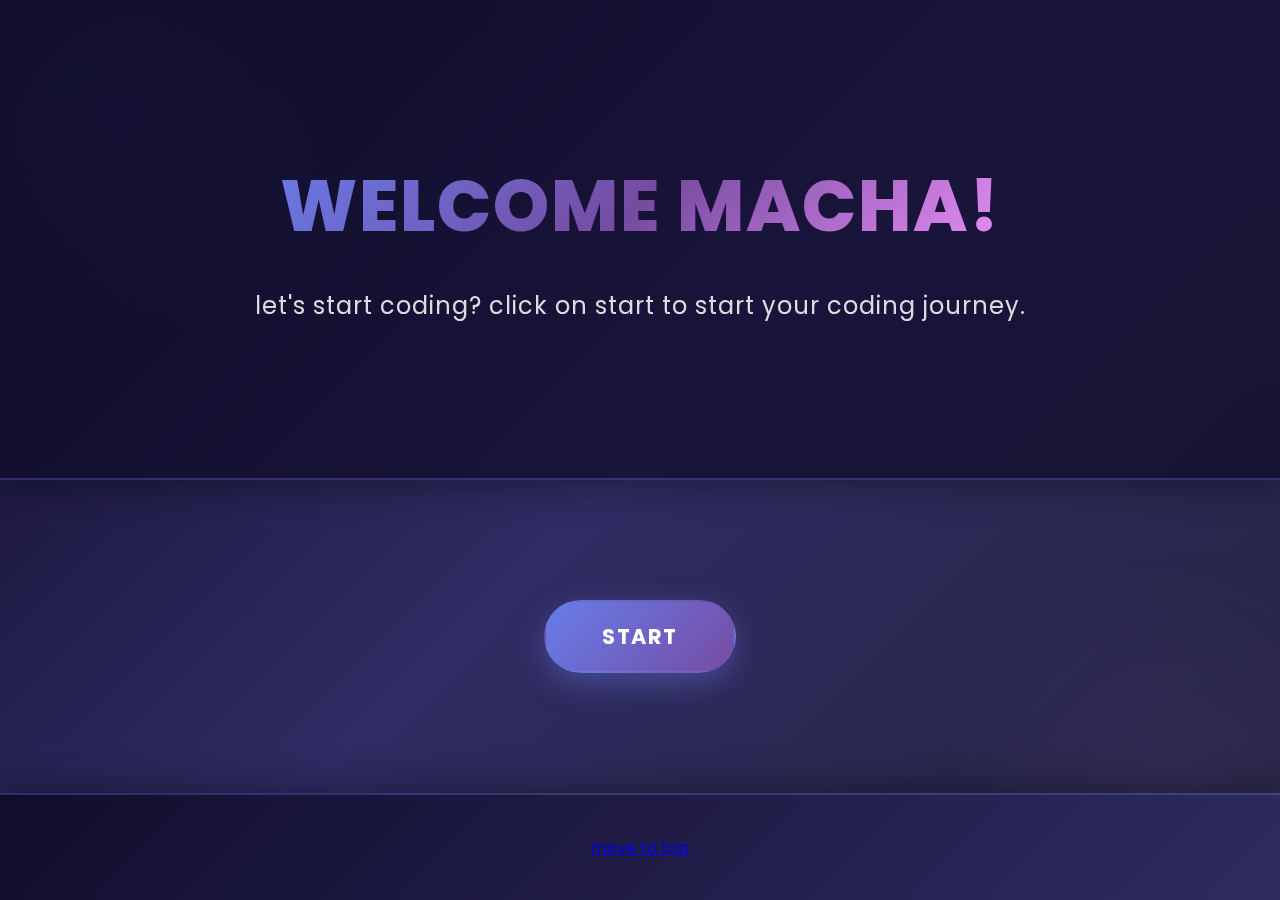
<file: index.html>
<!DOCTYPE html>
<html lang="en">
<head>
    <meta charset="UTF-8">
    <meta name="viewport" content="width=device-width, initial-scale=1.0">
    <link rel="stylesheet" href="style2.css">
    <link href="https://fonts.googleapis.com/css2?family=Poppins:wght@400;600;700;800&display=swap" rel="stylesheet">
    <title>Code Macha</title>
</head>
<body>
    <header> 
        <div>
            <h1>welcome macha!</h1>
            <h2>let's start coding? click on start to start your coding journey.</h2>
        </div>
    </header>
    <main>
        <div>
            <a href="mainpage.html">start</a>
        </div>
    </main>
    <footer>
        <div>
            <a href="#">move to top</a>
        </div>
    </footer>

</body>
</html>
</file>
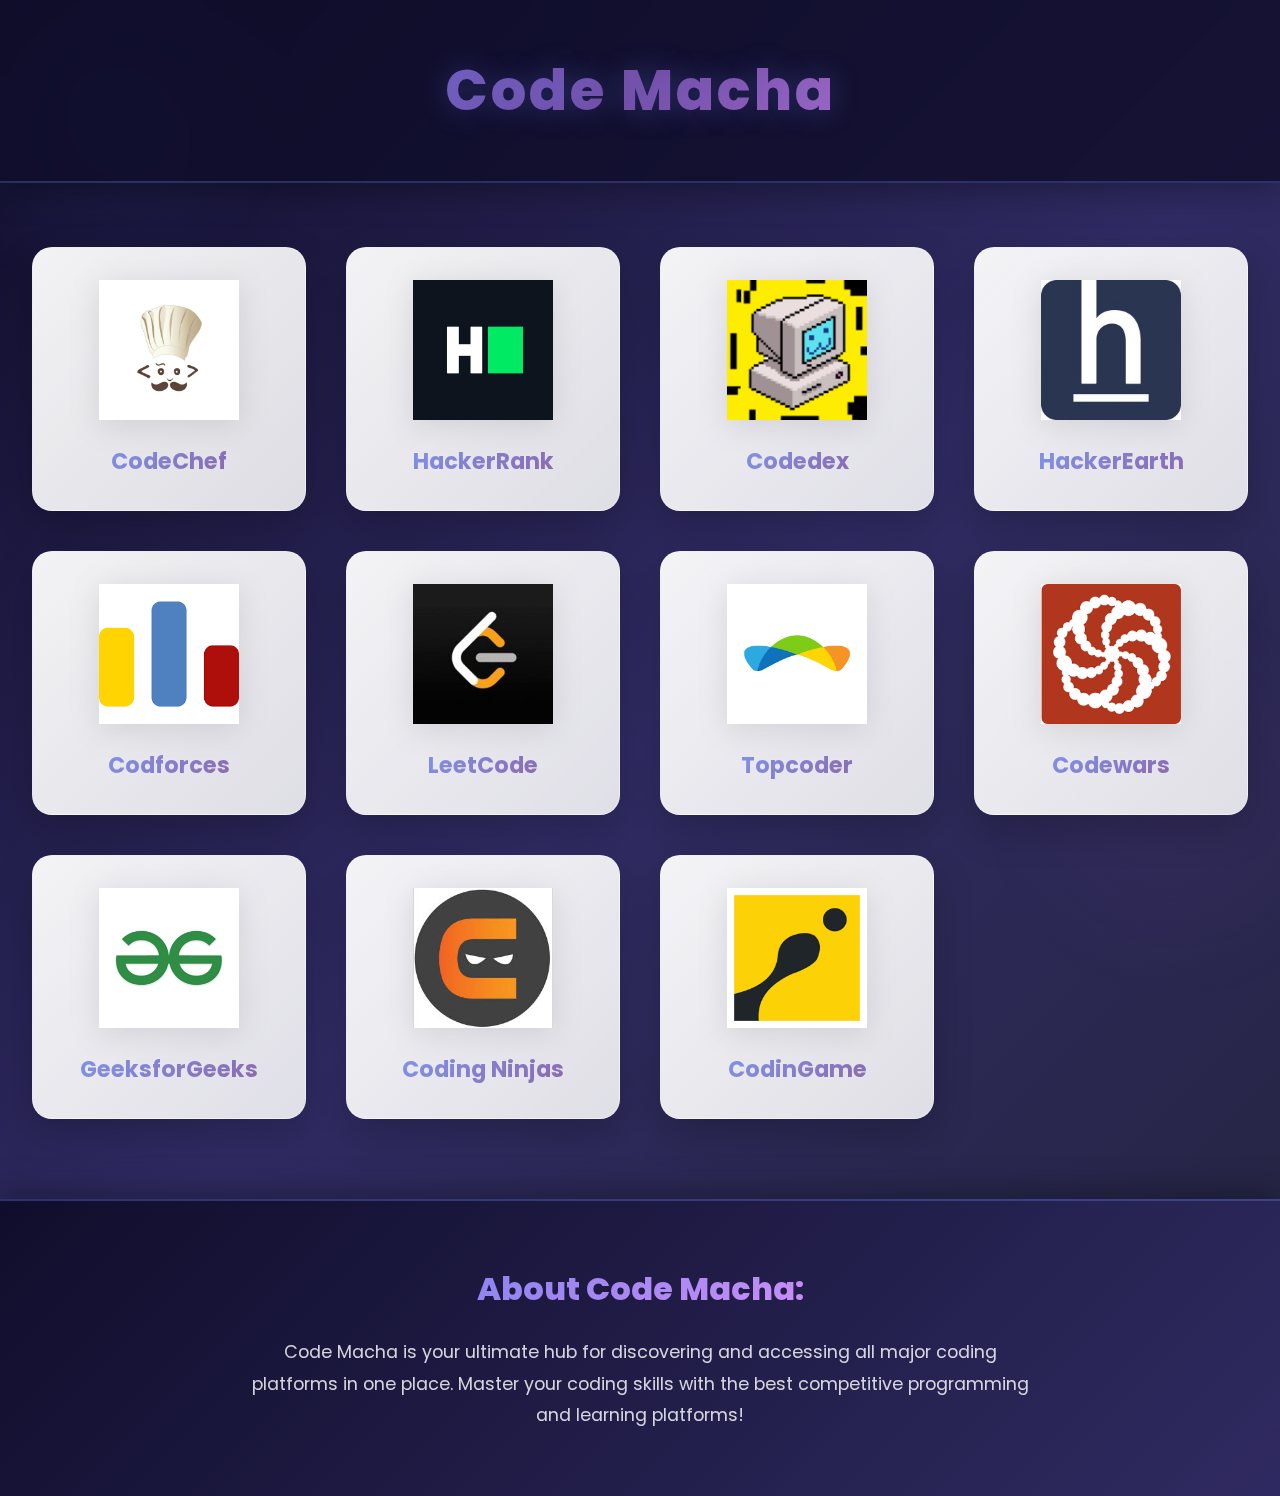
<file: mainpage.html>
<!DOCTYPE html>
<html lang="en">
<head>
    <meta charset="UTF-8">
    <meta name="viewport" content="width=device-width, initial-scale=1.0">
    <link href="https://fonts.googleapis.com/css2?family=Poppins:wght@400;600;700;800&display=swap" rel="stylesheet">
    <link rel="stylesheet" href="style.css">
    <title>Code Macha</title>
</head>
<body>
    <header>
        <div>
            <h1>Code Macha</h1>
        </div>
    </header>
    <main>
        <div class="web-content">
            <a href="https://www.codechef.com"><img src="codechef.jpg" alt="codechef" width="200" height="200"><h3>CodeChef</h3></a>    
        </div>
        <div class="web-content">
            <a href="https://www.hackerrank.com/"><img src="hackerrank.png" alt="hackerrank" width="200" height="200"><h3>HackerRank</h3></a>    
        </div>
        <div class="web-content">
            <a href="https://www.codedex.io/"><img src="codedex.png" alt="Codedex" width="200" height="200"><h3>Codedex</h3></a>
        </div>
        <div class="web-content">
            <a href="https://www.hackerearth.com/"><img src="hackerearth.jpeg" alt="hacherearth" width="200" height="200"><h3>HackerEarth</h3></a>
        </div>
        <div class="web-content">
            <a href="https://codeforces.com/"><img src="codeforces.png" alt="CodeForces" width="200" height="200"><h3>Codforces</h3></a>    
        </div>
        <div class="web-content">
            <a href="https://leetcode.com/"><img src="leetcode.jpg" alt="LeetCode" width="200" height="200"><h3>LeetCode</h3></a>
        </div>
        <div class="web-content">
            <a href="https://www.topcoder.com/"><img src="topcoder.png" alt="topcoder" width="200" height="200"><h3>Topcoder</h3></a>
        </div>
        <div class="web-content">
            <a href="https://www.codewars.com/"><img src="codewars.png" alt="Codewars" width="200" height="200"><h3>Codewars</h3></a>
        </div>
        <div class="web-content">
            <a href="https://www.geeksforgeeks.org/"><img src="gfg.png" alt="GeeksforGeeks" width="200" height="200"><h3>GeeksforGeeks</h3></a>
        </div>
        <div class="web-content">
            <a href="https://www.codingninjas.com/"><img src="codingninjas.jpeg" alt="Coding Ninjas" width="200" height="200"><h3>Coding Ninjas</h3></a>
        </div>
        <div class="web-content">
            <a href="https://www.codingame.com/"><img src="codingame.png" alt="CodinGame" width="200" height="200"><h3>CodinGame</h3></a>
        </div>
    </main>
    <footer>
        <div>
            <h2>About Code Macha:</h2>
            <p>Code Macha is your ultimate hub for discovering and accessing all major coding platforms in one place. Master your coding skills with the best competitive programming and learning platforms! </p> 
        </div>
    </footer>
</body>
</html>
</file>
<file: style2.css>
* {
    margin: 0;
    padding: 0;
    box-sizing: border-box;
}

body {
    font-family: 'Poppins', 'Segoe UI', sans-serif;
    background: linear-gradient(135deg, #0f0c29, #302b63, #24243e);
    min-height: 100vh;
    overflow-x: hidden;
    display: flex;
    flex-direction: column;
}

/* Animated background elements */
body::before {
    content: '';
    position: fixed;
    width: 500px;
    height: 500px;
    background: radial-gradient(circle, rgba(102, 126, 234, 0.15) 0%, transparent 70%);
    border-radius: 50%;
    top: -150px;
    left: -150px;
    animation: float 25s infinite ease-in-out;
    z-index: 0;
}

body::after {
    content: '';
    position: fixed;
    width: 500px;
    height: 500px;
    background: radial-gradient(circle, rgba(118, 75, 162, 0.15) 0%, transparent 70%);
    border-radius: 50%;
    bottom: -150px;
    right: -150px;
    animation: float 30s infinite ease-in-out reverse;
    z-index: 0;
}

@keyframes float {

    0%,
    100% {
        transform: translate(0, 0);
    }

    33% {
        transform: translate(40px, -40px);
    }

    66% {
        transform: translate(-30px, 30px);
    }
}

header {
    position: relative;
    z-index: 10;
    background: rgba(15, 12, 41, 0.7);
    backdrop-filter: blur(15px);
    border-bottom: 2px solid rgba(102, 126, 234, 0.3);
    padding: 5rem 2rem;
    text-align: center;
    flex: 1;
    display: flex;
    align-items: center;
    justify-content: center;
    box-shadow: 0 8px 32px rgba(0, 0, 0, 0.3);
}

header div {
    animation: slideInDown 0.8s ease-out;
}

@keyframes slideInDown {
    from {
        opacity: 0;
        transform: translateY(-50px);
    }

    to {
        opacity: 1;
        transform: translateY(0);
    }
}

header h1 {
    font-size: 4.5rem;
    font-weight: 800;
    letter-spacing: 2px;
    background: linear-gradient(135deg, #667eea 0%, #764ba2 50%, #f093fb 100%);
    -webkit-background-clip: text;
    -webkit-text-fill-color: transparent;
    background-clip: text;
    margin-bottom: 1.5rem;
    text-transform: uppercase;
    animation: glow 3s ease-in-out infinite;
}

@keyframes glow {

    0%,
    100% {
        filter: drop-shadow(0 0 15px rgba(102, 126, 234, 0.6));
    }

    50% {
        filter: drop-shadow(0 0 30px rgba(118, 75, 162, 0.8));
    }
}

header h2 {
    font-size: 1.5rem;
    color: rgba(255, 255, 255, 0.85);
    font-weight: 400;
    letter-spacing: 1px;
    line-height: 1.8;
}

main {
    flex: 1;
    display: flex;
    align-items: center;
    justify-content: center;
    position: relative;
    z-index: 5;
    padding: 3rem 2rem;
}

main div {
    display: flex;
    justify-content: center;
    align-items: center;
    animation: slideInUp 0.8s ease-out 0.3s both;
}

@keyframes slideInUp {
    from {
        opacity: 0;
        transform: translateY(50px);
    }

    to {
        opacity: 1;
        transform: translateY(0);
    }
}

main a {
    display: inline-block;
    padding: 1.2rem 3.5rem;
    font-size: 1.3rem;
    font-weight: 700;
    text-decoration: none;
    color: white;
    background: linear-gradient(135deg, #667eea, #764ba2);
    border: 2px solid transparent;
    border-radius: 50px;
    position: relative;
    overflow: hidden;
    transition: all 0.4s cubic-bezier(0.25, 0.46, 0.45, 0.94);
    box-shadow: 0 10px 30px rgba(102, 126, 234, 0.4);
    cursor: pointer;
    text-transform: uppercase;
    letter-spacing: 1.5px;
}

main a::before {
    content: '';
    position: absolute;
    top: 0;
    left: -100%;
    width: 100%;
    height: 100%;
    background: linear-gradient(135deg, #f093fb, #f5576c);
    transition: left 0.4s ease;
    z-index: -1;
}

main a:hover {
    transform: translateY(-5px) scale(1.05);
    box-shadow: 0 20px 50px rgba(102, 126, 234, 0.6), 0 0 40px rgba(240, 85, 108, 0.3);
    border-color: rgba(255, 255, 255, 0.3);
}

main a:hover::before {
    left: 0;
}

footer {
    position: relative;
    z-index: 10;
    background: linear-gradient(135deg, rgba(15, 12, 41, 0.95), rgba(48, 43, 99, 0.95));
    backdrop-filter: blur(15px);
    border-top: 2px solid rgba(102, 126, 234, 0.3);
    padding: 2.5rem;
    text-align: center;
    box-shadow: 0 -8px 32px rgba(0, 0, 0, 0.3);
}



/* Scrollbar styling */
::-webkit-scrollbar {
    width: 10px;
}

::-webkit-scrollbar-track {
    background: rgba(102, 126, 234, 0.1);
}

::-webkit-scrollbar-thumb {
    background: linear-gradient(135deg, #667eea, #764ba2);
    border-radius: 10px;
}

::-webkit-scrollbar-thumb:hover {
    background: linear-gradient(135deg, #764ba2, #f093fb);
}

/* Mobile Responsive */
@media (max-width: 768px) {
    header {
        padding: 3rem 1.5rem;
    }

    header h1 {
        font-size: 2.5rem;
        letter-spacing: 1px;
    }

    header h2 {
        font-size: 1.1rem;
        letter-spacing: 0.5px;
    }

    main a {
        padding: 1rem 2.5rem;
        font-size: 1.1rem;
        letter-spacing: 1px;
    }


}

@media (max-width: 480px) {
    header h1 {
        font-size: 1.8rem;
    }

    header h2 {
        font-size: 0.95rem;
    }

    main a {
        padding: 0.9rem 2rem;
        font-size: 1rem;
    }
}
</file>
<file: style.css>
* {
    margin: 0;
    padding: 0;
    box-sizing: border-box;
}

body {
    font-family: 'Poppins', 'Segoe UI', sans-serif;
    background: linear-gradient(135deg, #0f0c29, #302b63, #24243e);
    min-height: 100vh;
    color: #333;
    overflow-x: hidden;
}

/* Animated background elements */
body::before {
    content: '';
    position: fixed;
    width: 400px;
    height: 400px;
    background: radial-gradient(circle, rgba(102, 126, 234, 0.1) 0%, transparent 70%);
    border-radius: 50%;
    top: -100px;
    left: -100px;
    animation: float 20s infinite ease-in-out;
    z-index: 0;
}

body::after {
    content: '';
    position: fixed;
    width: 400px;
    height: 400px;
    background: radial-gradient(circle, rgba(118, 75, 162, 0.1) 0%, transparent 70%);
    border-radius: 50%;
    bottom: -100px;
    right: -100px;
    animation: float 25s infinite ease-in-out reverse;
    z-index: 0;
}

@keyframes float {

    0%,
    100% {
        transform: translate(0, 0);
    }

    33% {
        transform: translate(30px, -30px);
    }

    66% {
        transform: translate(-20px, 20px);
    }
}

header {
    position: relative;
    z-index: 10;
    background: rgba(15, 12, 41, 0.8);
    backdrop-filter: blur(10px);
    border-bottom: 2px solid rgba(102, 126, 234, 0.3);
    padding: 3rem 2rem;
    text-align: center;
    box-shadow: 0 8px 32px rgba(0, 0, 0, 0.3);
}

header h1 {
    font-size: 3.5rem;
    font-weight: 800;
    letter-spacing: 3px;
    background: linear-gradient(135deg, #667eea 0%, #764ba2 50%, #f093fb 100%);
    -webkit-background-clip: text;
    -webkit-text-fill-color: transparent;
    background-clip: text;
    text-shadow: 0 0 30px rgba(102, 126, 234, 0.3);
    animation: glow 3s ease-in-out infinite;
}

@keyframes glow {

    0%,
    100% {
        filter: drop-shadow(0 0 10px rgba(102, 126, 234, 0.5));
    }

    50% {
        filter: drop-shadow(0 0 20px rgba(118, 75, 162, 0.7));
    }
}

main {
    max-width: 1400px;
    margin: 4rem auto;
    padding: 0 2rem;
    display: grid;
    grid-template-columns: repeat(auto-fit, minmax(260px, 1fr));
    gap: 2.5rem;
    position: relative;
    z-index: 5;
}

.web-content {
    position: relative;
    background: linear-gradient(135deg, rgba(255, 255, 255, 0.95), rgba(255, 255, 255, 0.85));
    border-radius: 20px;
    overflow: hidden;
    box-shadow: 0 15px 40px rgba(0, 0, 0, 0.2);
    transition: all 0.4s cubic-bezier(0.25, 0.46, 0.45, 0.94);
    border: 1px solid rgba(255, 255, 255, 0.3);
}

.web-content::before {
    content: '';
    position: absolute;
    top: 0;
    left: 0;
    right: 0;
    height: 4px;
    background: linear-gradient(90deg, #667eea, #764ba2, #f093fb);
    transform: scaleX(0);
    transform-origin: left;
    transition: transform 0.4s ease;
    z-index: 10;
}

.web-content a {
    display: flex;
    flex-direction: column;
    align-items: center;
    justify-content: center;
    text-decoration: none;
    color: #333;
    height: 100%;
    padding: 2rem 1.5rem;
    position: relative;
}

.web-content img {
    width: 140px;
    height: 140px;
    object-fit: contain;
    margin-bottom: 1.5rem;
    transition: all 0.4s cubic-bezier(0.25, 0.46, 0.45, 0.94);
    filter: drop-shadow(0 5px 15px rgba(0, 0, 0, 0.1));
}

.web-content h3 {
    font-size: 1.4rem;
    text-align: center;
    font-weight: 700;
    transition: all 0.4s ease;
    background: linear-gradient(135deg, #667eea, #764ba2);
    -webkit-background-clip: text;
    -webkit-text-fill-color: transparent;
    background-clip: text;
    opacity: 0.8;
}

.web-content:hover {
    transform: translateY(-15px) scale(1.02);
    box-shadow: 0 30px 60px rgba(102, 126, 234, 0.3), 0 0 60px rgba(102, 126, 234, 0.15);
    background: linear-gradient(135deg, rgba(255, 255, 255, 1), rgba(240, 243, 255, 1));
    border: 1px solid rgba(102, 126, 234, 0.3);
}

.web-content:hover::before {
    transform: scaleX(1);
}

.web-content:hover img {
    transform: scale(1.15) rotate(-5deg);
}

.web-content:hover h3 {
    opacity: 1;
    transform: scale(1.05);
}

footer {
    position: relative;
    z-index: 10;
    background: linear-gradient(135deg, rgba(15, 12, 41, 0.95), rgba(48, 43, 99, 0.95));
    backdrop-filter: blur(10px);
    border-top: 2px solid rgba(102, 126, 234, 0.3);
    color: white;
    padding: 4rem 2rem;
    margin-top: 5rem;
    box-shadow: 0 -8px 32px rgba(0, 0, 0, 0.3);
}

footer div {
    max-width: 800px;
    margin: 0 auto;
    text-align: center;
}

footer h2 {
    font-size: 2rem;
    margin-bottom: 1.5rem;
    background: linear-gradient(135deg, #667eea, #f093fb);
    -webkit-background-clip: text;
    -webkit-text-fill-color: transparent;
    background-clip: text;
    font-weight: 800;
}

footer p {
    font-size: 1.1rem;
    line-height: 1.8;
    opacity: 0.9;
    color: rgba(255, 255, 255, 0.9);
}

@media (max-width: 768px) {
    header h1 {
        font-size: 2.2rem;
        letter-spacing: 2px;
    }

    main {
        grid-template-columns: repeat(auto-fit, minmax(200px, 1fr));
        gap: 2rem;
        margin: 2rem auto;
    }

    .web-content {
        border-radius: 15px;
    }

    .web-content img {
        width: 110px;
        height: 110px;
        margin-bottom: 1rem;
    }

    .web-content h3 {
        font-size: 1.1rem;
    }

    footer h2 {
        font-size: 1.5rem;
    }
}

/* Scrollbar styling */
::-webkit-scrollbar {
    width: 10px;
}

::-webkit-scrollbar-track {
    background: rgba(102, 126, 234, 0.1);
}

::-webkit-scrollbar-thumb {
    background: linear-gradient(135deg, #667eea, #764ba2);
    border-radius: 10px;
}

::-webkit-scrollbar-thumb:hover {
    background: linear-gradient(135deg, #764ba2, #f093fb);
}
</file>
